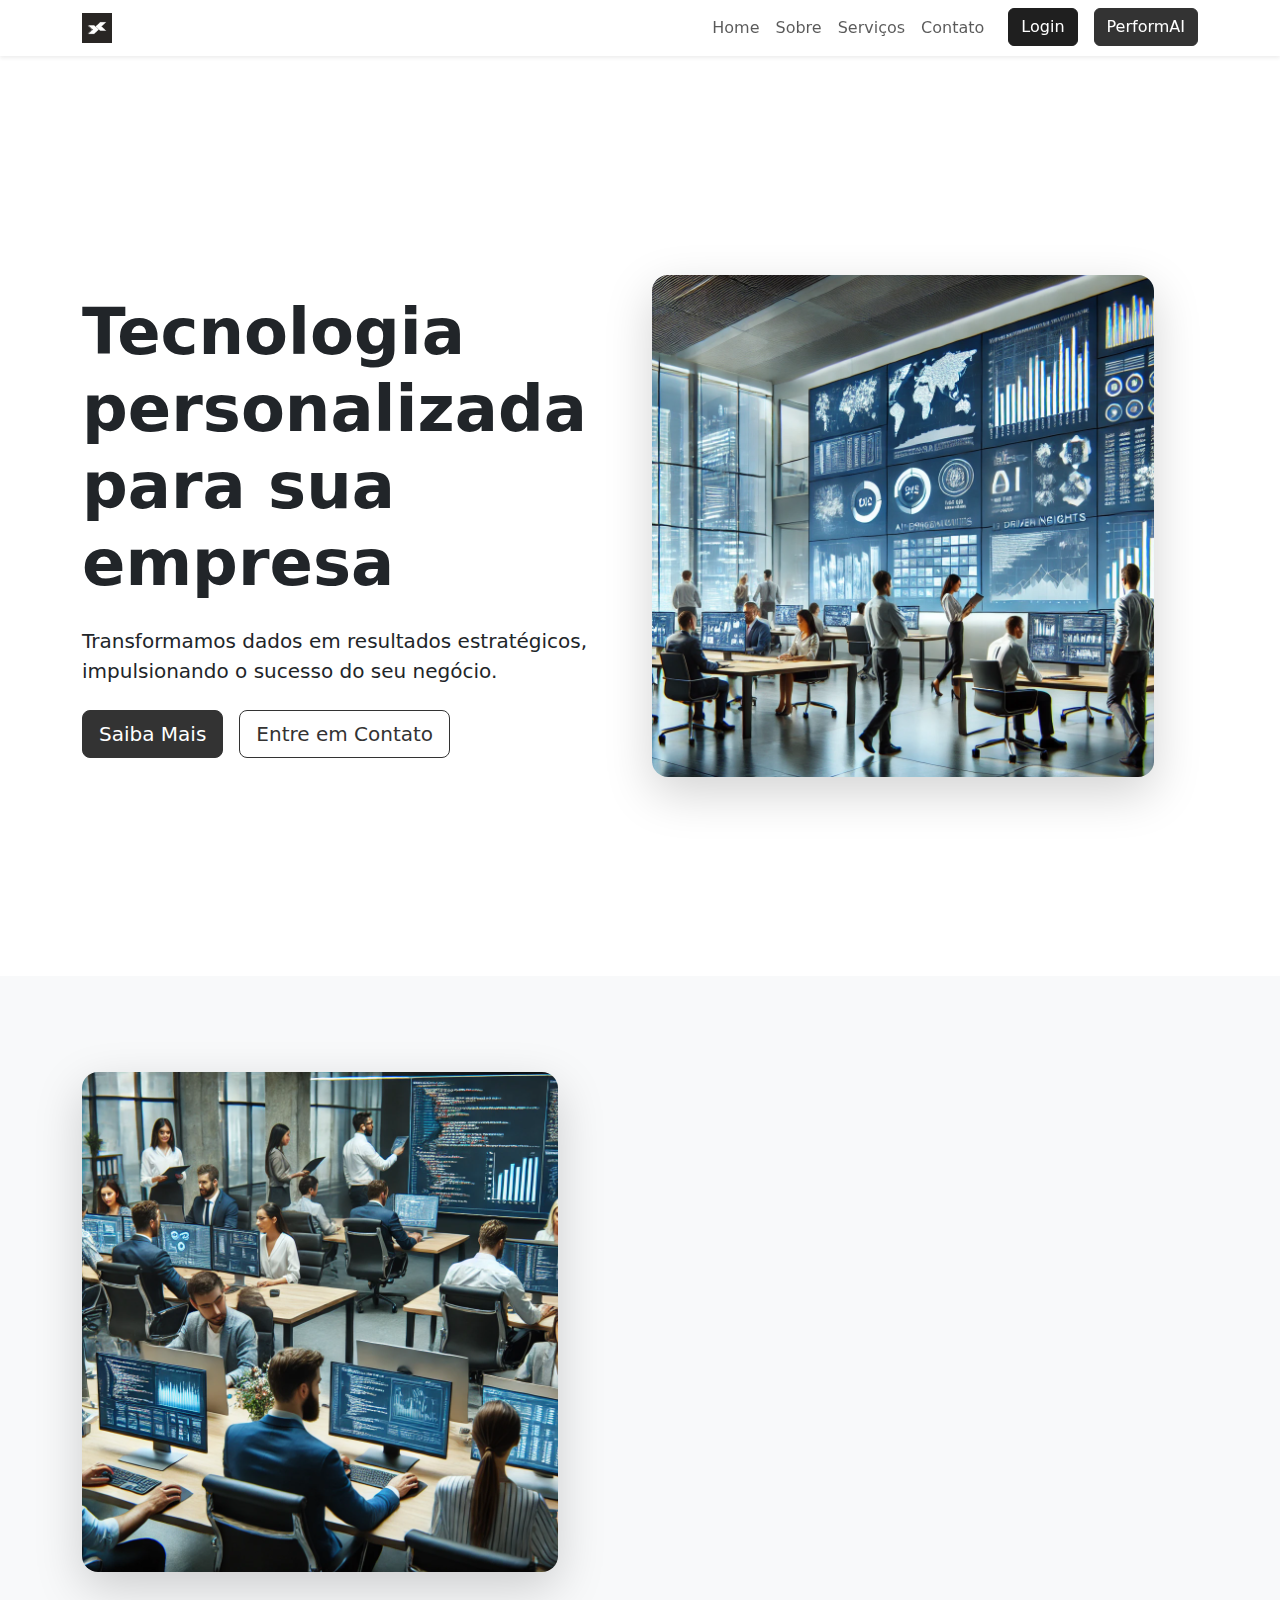
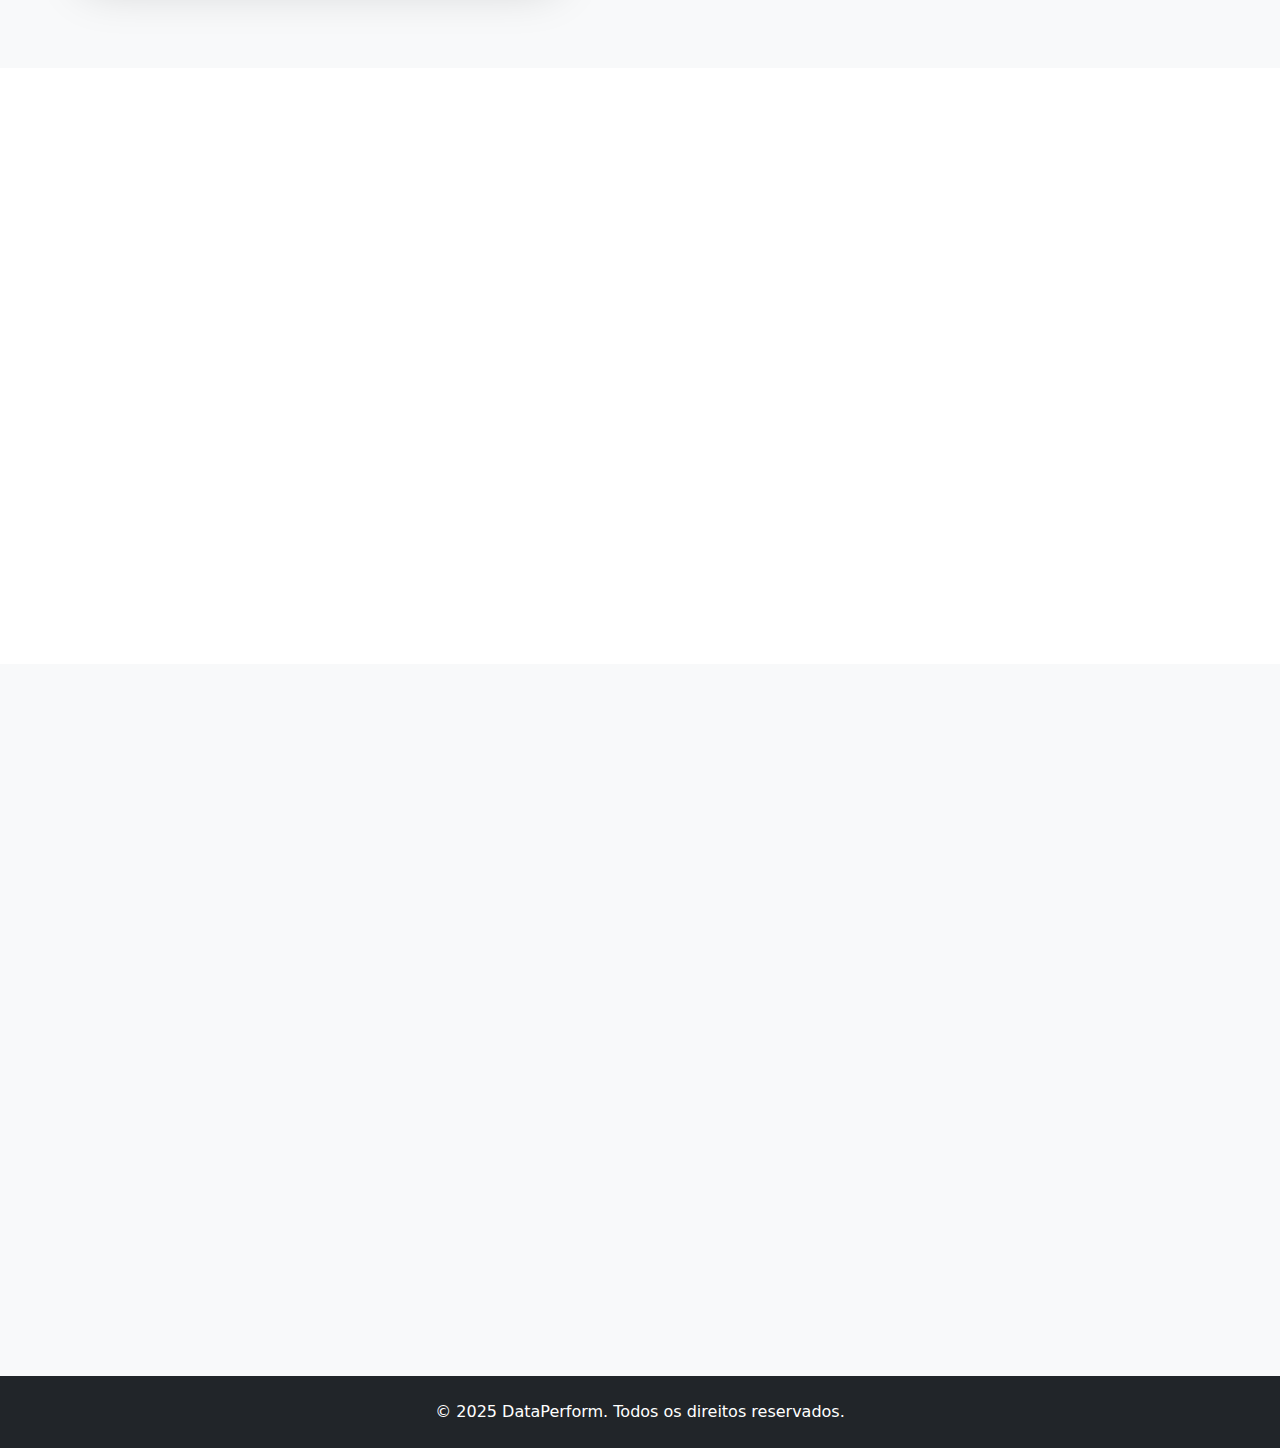
<file: index.html>
<!DOCTYPE html>
<html lang="pt-BR">
<head>
    <meta charset="UTF-8">
    <meta name="viewport" content="width=device-width, initial-scale=1.0">
    <meta name="description" content="DataPerform: Tecnologia personalizada para sua empresa. Transformamos dados em resultados estratégicos com soluções de Business Intelligence e consultoria empresarial.">
    <title>DataPerform - Tecnologia Personalizada para Sua Empresa</title>
    <link rel="icon" type="image/x-icon" href="favicon.ico">
    <link href="https://cdn.jsdelivr.net/npm/bootstrap@5.3.0/dist/css/bootstrap.min.css" rel="stylesheet">
    <link href="styles.css" rel="stylesheet">
</head>
<body>
    <!-- Header -->
    <nav class="navbar navbar-expand-lg navbar-light bg-white fixed-top shadow-sm">
        <div class="container">
            <a class="navbar-brand" href="#home">
                <img src="dataperform.png" alt="DataPerform Logo" class="navbar-logo">
            </a>
            <button class="navbar-toggler" type="button" data-bs-toggle="collapse" data-bs-target="#navbarNav">
                <span class="navbar-toggler-icon"></span>
            </button>
            <div class="collapse navbar-collapse" id="navbarNav">
                <ul class="navbar-nav ms-auto">
                    <li class="nav-item">
                        <a class="nav-link" href="#home">Home</a>
                    </li>
                    <li class="nav-item">
                        <a class="nav-link" href="#about">Sobre</a>
                    </li>
                    <li class="nav-item">
                        <a class="nav-link" href="#services">Serviços</a>
                    </li>
                    <li class="nav-item">
                        <a class="nav-link" href="#contact">Contato</a>
                    </li>
                    <li class="nav-item ms-lg-3">
                        <a class="btn btn-primary login" href="login.html">Login</a>
                    </li>
                    <li class="nav-item ms-lg-3">
                        <a class="btn btn-primary" href="https://douglasbarcellos.github.io/data-ia/" target="_blank">PerformAI</a>
                    </li>
                </ul>
            </div>
        </div>
    </nav>

    <!-- Hero Section -->
    <section id="home" class="hero-section bg-white">
        <div class="container">
            <div class="row align-items-center min-vh-100">
                <div class="col-lg-6 fade-in">
                    <h1 class="display-3 fw-bold mb-4">Tecnologia personalizada para sua empresa</h1>
                    <p class="lead mb-4">Transformamos dados em resultados estratégicos, impulsionando o sucesso do seu negócio.</p>
                    <div class="hero-image-mobile d-lg-none mb-4">
                        <img src="empresa-dp.png" alt="DataPerform em ação" class="img-fluid rounded-4 shadow-lg hover-scale">
                    </div>
                    <div class="d-flex gap-3 justify-content-center justify-content-lg-start">
                        <a href="#about" class="btn btn-primary btn-lg">Saiba Mais</a>
                        <a href="#contact" class="btn btn-outline-primary btn-lg">Entre em Contato</a>
                    </div>
                </div>
                <div class="col-lg-6 fade-in-delayed d-none d-lg-block">
                    <img src="empresa-dp.png" alt="DataPerform em ação" class="img-fluid rounded-4 shadow-lg hover-scale">
                </div>
            </div>
        </div>
    </section>

    <!-- About Section -->
    <section id="about" class="py-5 bg-light">
        <div class="container py-5">
            <div class="row align-items-center">
                <div class="col-lg-6 mb-4 mb-lg-0">
                    <img src="equipe-dp.png" alt="Equipe DataPerform" class="img-fluid rounded-4 shadow-lg hover-scale">
                </div>
                <div class="col-lg-6">
                    <h2 class="mb-4 fade-in features-title">Sobre a DataPerform</h2>
                    <p class="mb-4 fade-in features-description">
                        Fundada em 2022, a DataPerform nasceu com a missão de transformar dados em resultados estratégicos. Nossa equipe, apaixonada por tecnologia e inovação, identificou uma necessidade comum: muitas empresas reconhecem a importância de uma estrutura de dados sólida, mas enfrentam desafios ao implementar soluções eficazes.
                    </p>
                    <p class="mb-4 fade-in features-description">
                        Com ampla experiência em diversas áreas do negócio e uma rede de especialistas talentosos, oferecemos suporte completo, ajudando empresas a navegar no complexo universo dos dados e alcançar o sucesso com decisões orientadas por insights precisos e tecnologia de ponta.
                    </p>
                    <a href="#services" class="btn btn-primary btn-lg fade-in">Nossos Serviços</a>
                </div>
            </div>
        </div>
    </section>

    <!-- Services Section -->
    <section id="services" class="py-5">
        <div class="container py-5">
            <h2 class="text-center mb-5 fade-in features-title">Nossas Especializações</h2>
            <div class="row g-4">
                <div class="col-md-6 col-lg-4">
                    <div class="card h-100 border-0 shadow-sm hover-card fade-in">
                        <div class="card-body text-center p-4">
                            <h3 class="h5 mb-3">Business Intelligence</h3>
                            <p class="text-muted mb-0">Transforme dados em insights acionáveis para tomar decisões informadas.</p>
                        </div>
                    </div>
                </div>
                <div class="col-md-6 col-lg-4">
                    <div class="card h-100 border-0 shadow-sm hover-card fade-in">
                        <div class="card-body text-center p-4">
                            <h3 class="h5 mb-3">Estratégias de Mercado</h3>
                            <p class="text-muted mb-0">Desenvolva estratégias eficazes para se destacar no mercado competitivo.</p>
                        </div>
                    </div>
                </div>
                <div class="col-md-6 col-lg-4">
                    <div class="card h-100 border-0 shadow-sm hover-card fade-in">
                        <div class="card-body text-center p-4">
                            <h3 class="h5 mb-3">Consultoria Empresarial</h3>
                            <p class="text-muted mb-0">Obtenha orientação especializada para otimizar seus processos de negócio.</p>
                        </div>
                    </div>
                </div>
                <div class="col-md-6 col-lg-4">
                    <div class="card h-100 border-0 shadow-sm hover-card fade-in">
                        <div class="card-body text-center p-4">
                            <h3 class="h5 mb-3">Tecnologia Empresarial</h3>
                            <p class="text-muted mb-0">Implemente soluções tecnológicas personalizadas para impulsionar sua eficiência.</p>
                        </div>
                    </div>
                </div>
                <div class="col-md-6 col-lg-4">
                    <div class="card h-100 border-0 shadow-sm hover-card fade-in">
                        <div class="card-body text-center p-4">
                            <h3 class="h5 mb-3">Inteligência de Mercado</h3>
                            <p class="text-muted mb-0">Analise tendências e comportamentos do mercado para antecipar oportunidades.</p>
                        </div>
                    </div>
                </div>
                <div class="col-md-6 col-lg-4">
                    <div class="card h-100 border-0 shadow-sm hover-card fade-in">
                        <div class="card-body text-center p-4">
                            <h3 class="h5 mb-3">Business Analytics</h3>
                            <p class="text-muted mb-0">Utilize análises avançadas para extrair valor dos seus dados de negócio.</p>
                        </div>
                    </div>
                </div>
            </div>
        </div>
    </section>

    <!-- Contact Section -->
    <section id="contact" class="py-5 bg-light">
        <div class="container py-5">
            <h2 class="text-center mb-5 fade-in features-title">Fale Conosco</h2>
            <div class="row g-4">
                <div class="col-md-6">
                    <form class="card h-100 border-0 shadow-sm p-4 fade-in" id="contactForm">
                        <div class="mb-3">
                            <label for="name" class="form-label">Seu Nome</label>
                            <input type="text" class="form-control" id="name" required>
                        </div>
                        <div class="mb-3">
                            <label for="email" class="form-label">E-mail</label>
                            <input type="email" class="form-control" id="email" required>
                        </div>
                        <div class="mb-4">
                            <label for="message" class="form-label">Mensagem</label>
                            <textarea class="form-control" id="message" rows="4" required></textarea>
                        </div>
                        <button type="submit" class="btn btn-primary w-100">Enviar</button>
                    </form>
                </div>
                <div class="col-md-6">
                    <div class="card h-100 border-0 shadow-sm p-4 fade-in contact-info">
                        <div class="mb-4">
                            <div class="d-flex align-items-center mb-2">
                                <svg xmlns="http://www.w3.org/2000/svg" width="24" height="24" viewBox="0 0 24 24" fill="none" stroke="currentColor" stroke-width="2" stroke-linecap="round" stroke-linejoin="round" class="me-2 text-primary"><path d="M20 10c0 6-8 12-8 12s-8-6-8-12a8 8 0 0 1 16 0Z"></path><circle cx="12" cy="10" r="3"></circle></svg>
                                <h3 class="h5 mb-0">Endereço</h3>
                            </div>
                            <p class="text-muted ms-4">Itajaí, Santa Catarina</p>
                        </div>
                        <div class="mb-4">
                            <div class="d-flex align-items-center mb-2">
                                <svg xmlns="http://www.w3.org/2000/svg" width="24" height="24" viewBox="0 0 24 24" fill="none" stroke="currentColor" stroke-width="2" stroke-linecap="round" stroke-linejoin="round" class="me-2 text-primary"><path d="M22 16.92v3a2 2 0 0 1-2.18 2 19.79 19.79 0 0 1-8.63-3.07 19.5 19.5 0 0 1-6-6 19.79 19.79 0 0 1-3.07-8.67A2 2 0 0 1 4.11 2h3a2 2 0 0 1 2 1.72 12.84 12.84 0 0 0 .7 2.81 2 2 0 0 1-.45 2.11L8.09 9.91a16 16 0 0 0 6 6l1.27-1.27a2 2 0 0 1 2.11-.45 12.84 12.84 0 0 0 2.81.7A2 2 0 0 1 22 16.92z"></path></svg>
                                <h3 class="h5 mb-0">Telefone</h3>
                            </div>
                            <p class="text-muted ms-4">010-020-0340</p>
                        </div>
                        <div class="mb-4">
                            <div class="d-flex align-items-center mb-2">
                                <svg xmlns="http://www.w3.org/2000/svg" width="24" height="24" viewBox="0 0 24 24" fill="none" stroke="currentColor" stroke-width="2" stroke-linecap="round" stroke-linejoin="round" class="me-2 text-primary"><rect width="20" height="16" x="2" y="4" rx="2"></rect><path d="m22 7-8.97 5.7a1.94 1.94 0 0 1-2.06 0L2 7"></path></svg>
                                <h3 class="h5 mb-0">E-mail</h3>
                            </div>
                            <p class="text-muted ms-4">contato@dataperform.com.br</p>
                        </div>
                    </div>
                </div>
            </div>
        </div>
    </section>

    <!-- Footer -->
    <footer class="bg-dark text-white py-4">
        <div class="container text-center">
            <p class="mb-0">&copy; 2025 DataPerform. Todos os direitos reservados.</p>
        </div>
    </footer>

    <script src="https://cdn.jsdelivr.net/npm/bootstrap@5.3.0/dist/js/bootstrap.bundle.min.js"></script>
    <script src="script.js"></script>
</body>
</html>
</file>
<file: styles.css>
/* Custom Properties */
:root {
  --primary: #333333;
  --transition: all 0.3s ease;
}

/* General Styles */
body {
  padding-top: 76px;
}

/* Animations */
.fade-in {
  opacity: 0;
  transform: translateY(20px);
  transition: var(--transition);
}

.fade-in.visible {
  opacity: 1;
  transform: translateY(0);
}

.fade-in-delayed {
  opacity: 0;
  transform: translateY(20px);
  transition: var(--transition);
  transition-delay: 0.2s;
}

.fade-in-delayed.visible {
  opacity: 1;
  transform: translateY(0);
}

/* Hero Section */
.hero-section {
  background-color: #ffffff;
  min-height: calc(100vh - 76px);
  display: flex;
  align-items: center;
}

/* Hover Effects */
.hover-scale {
  transition: var(--transition);
}

.hover-scale:hover {
  transform: scale(1.02);
}

.hover-card {
  transition: var(--transition);
}

.hover-card:hover {
  transform: translateY(-5px);
}

/* Navigation */
.navbar {
  transition: var(--transition);
}

.navbar.scrolled {
  background: rgba(255, 255, 255, 0.95) !important;
  backdrop-filter: blur(10px);
}

.nav-link {
  position: relative;
  padding: 0.5rem 1rem;
}

.nav-link::after {
  content: "";
  position: absolute;
  bottom: 0;
  left: 50%;
  width: 0;
  height: 2px;
  background: var(--primary);
  transition: var(--transition);
  transform: translateX(-50%);
}

.nav-link:hover::after {
  width: 100%;
}

.navbar-logo {
  height: 30px;
  width: auto;
  display: block;
}

/* Form Styles */
.form-control {
  transition: var(--transition);
}

.form-control:focus {
  border-color: var(--primary);
  box-shadow: 0 0 0 0.25rem rgba(51, 51, 51, 0.25);
}

/* Button Styles */
.btn-primary {
  background-color: var(--primary);
  border-color: var(--primary);
}

.btn-primary:hover {
  background-color: #666666;
  border-color: #666666;
}

.btn-outline-primary {
  color: var(--primary);
  border-color: var(--primary);
}

.btn-outline-primary:hover {
  background-color: #666666;
  border-color: #666666;
}

.login {
  background-color: #1f1f1f;
  border-color: #1f1f1f;
}

.login:hover {
  background-color: #070a3d;
  border-color: #070a3d;
}


/* Responsive Adjustments */
@media (max-width: 991.98px) {
  .hero-section {
    text-align: center;
  }

  .hero-section .d-flex {
    justify-content: center;
  }
}

/* Features Section Styles */
.features-title {
  font-size: 2.5rem;
  font-weight: 700 !important;
  margin-bottom: 1rem;
}

.features-subtitle {
  font-size: 1.25rem;
  font-weight: 500;
  margin-bottom: 1.5rem;
}

.features-description {
  font-size: 1.1rem;
  max-width: 800px;
  margin: 0 auto 3rem;
}

/* Services Section Styles */
#services .card {
  transition: all 0.3s ease;
}

#services .card:hover {
  transform: translateY(-10px);
  box-shadow: 0 4px 20px rgba(0, 0, 0, 0.1) !important;
}

#services .card-body {
  display: flex;
  flex-direction: column;
  justify-content: center;
  height: 100%;
}

#services .h5 {
  font-weight: 600;
  margin-bottom: 1rem;
}

#services .text-muted {
  font-size: 0.9rem;
  line-height: 1.5;
}

/* Contact Info Styles */
.contact-info {
  background-color: #f8f9fa;
  height: 100%;
  display: flex;
  flex-direction: column;
  justify-content: space-around;
}

.contact-info .h5 {
  font-weight: 600;
  color: var(--primary);
}

.contact-info svg {
  width: 24px;
  height: 24px;
}

.contact-info p {
  margin-bottom: 0;
}

@media (max-width: 767.98px) {
  .contact-info {
    margin-top: 2rem;
  }
}

/* Hero Section Responsive Styles */
@media (min-width: 992px) {
  .hero-section .lead {
    margin-bottom: 2rem;
  }
}

@media (max-width: 991.98px) {
  .hero-section {
    text-align: center;
  }

  .hero-section .d-flex {
    justify-content: center;
  }

  .hero-image-mobile {
    margin-top: 2rem;
    margin-bottom: 2rem;
  }
}

/* Login Page Styles */
.login-section {
  min-height: calc(100vh - 76px - 72px); /* Subtracting header and footer heights */
  display: flex;
  align-items: center;
}

.login-section .card {
  border: none;
  border-radius: 1rem;
}

.login-section .btn-outline-primary {
  border-color: #dee2e6;
}

.login-section .btn-outline-primary:hover {
  background-color: #f8f9fa;
  border-color: #dee2e6;
  color: var(--primary);
}
</file>
